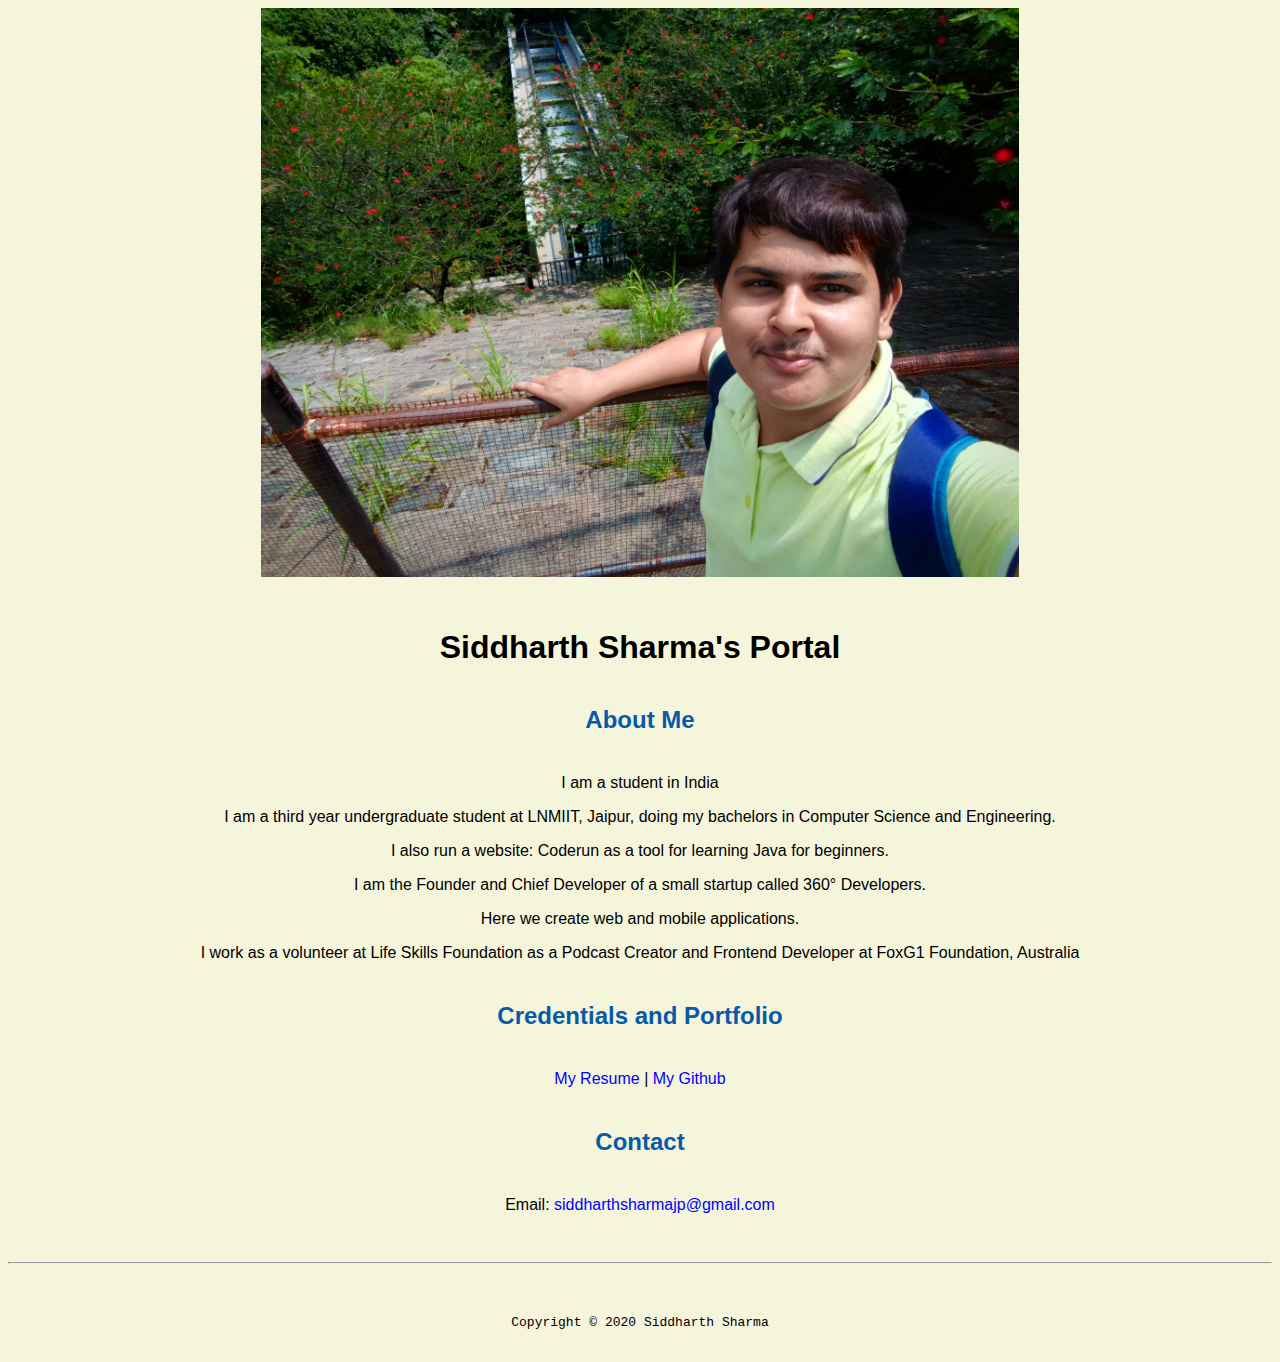
<file: index.html>
<!DOCTYPE html>
<html lang = "en">
<head>
	<meta charset="UTF-8">
	<title>Siddharth Sharma's Portal</title>
	<link rel="stylesheet" href="css/master.css">
	<link rel="FaviconIcon" href="favicon.ico" type="image/x-icon">
	<!-- For icon on URL bar -->
	<link rel="shortcut" href="favicon.ico" type="image/x-icon">
	<!-- For not shrinking on mobile device -->
	<meta name="viewport" content="width=device-width, initial-scale=1, shrink-to-fit=no"> 
	<!-- Search Engine Optimization -->
	<meta name="name" content="Siddharth Sharma's Portal">
	<!-- Untill website is not live ,once live remove this line -->
	<!--<meta name="robots" content="noindex,nofollow"> -->
</head>
<body>
	<img src="images/profile.jpg" alt="banner" width="60%">
	<h1>Siddharth Sharma's Portal</h1>
	<h2>About Me</h2>
	<p>I am a student in India</p>
	<p>I am a third year undergraduate student at LNMIIT, Jaipur, doing my bachelors in Computer Science and Engineering.</p>
	<p>I also run a website: Coderun as a tool for  learning Java for beginners.</p>
	<p>I am the Founder and Chief Developer of a small startup called 360&deg; Developers.</p>
	<p>Here we create web and mobile applications.</p>
	<p>I work as a volunteer at Life Skills Foundation as a Podcast Creator and Frontend Developer at FoxG1 Foundation, Australia</p>
	<h2>Credentials and Portfolio</h2>
	<p><a href="resume.html">My Resume</a> | <a href="https://github.com/innovatoronspree" target="_blank">My Github</a>
	</p>
	<h2>Contact</h2>
	<p>
		Email: <a href="mailto:siddharthsharmajp@gmail.com">siddharthsharmajp@gmail.com</a>
	</p>
	<footer>
		<hr>
		<code>Copyright &copy; 2020 Siddharth Sharma</code>
	</footer>
</body>
</html>
</file>
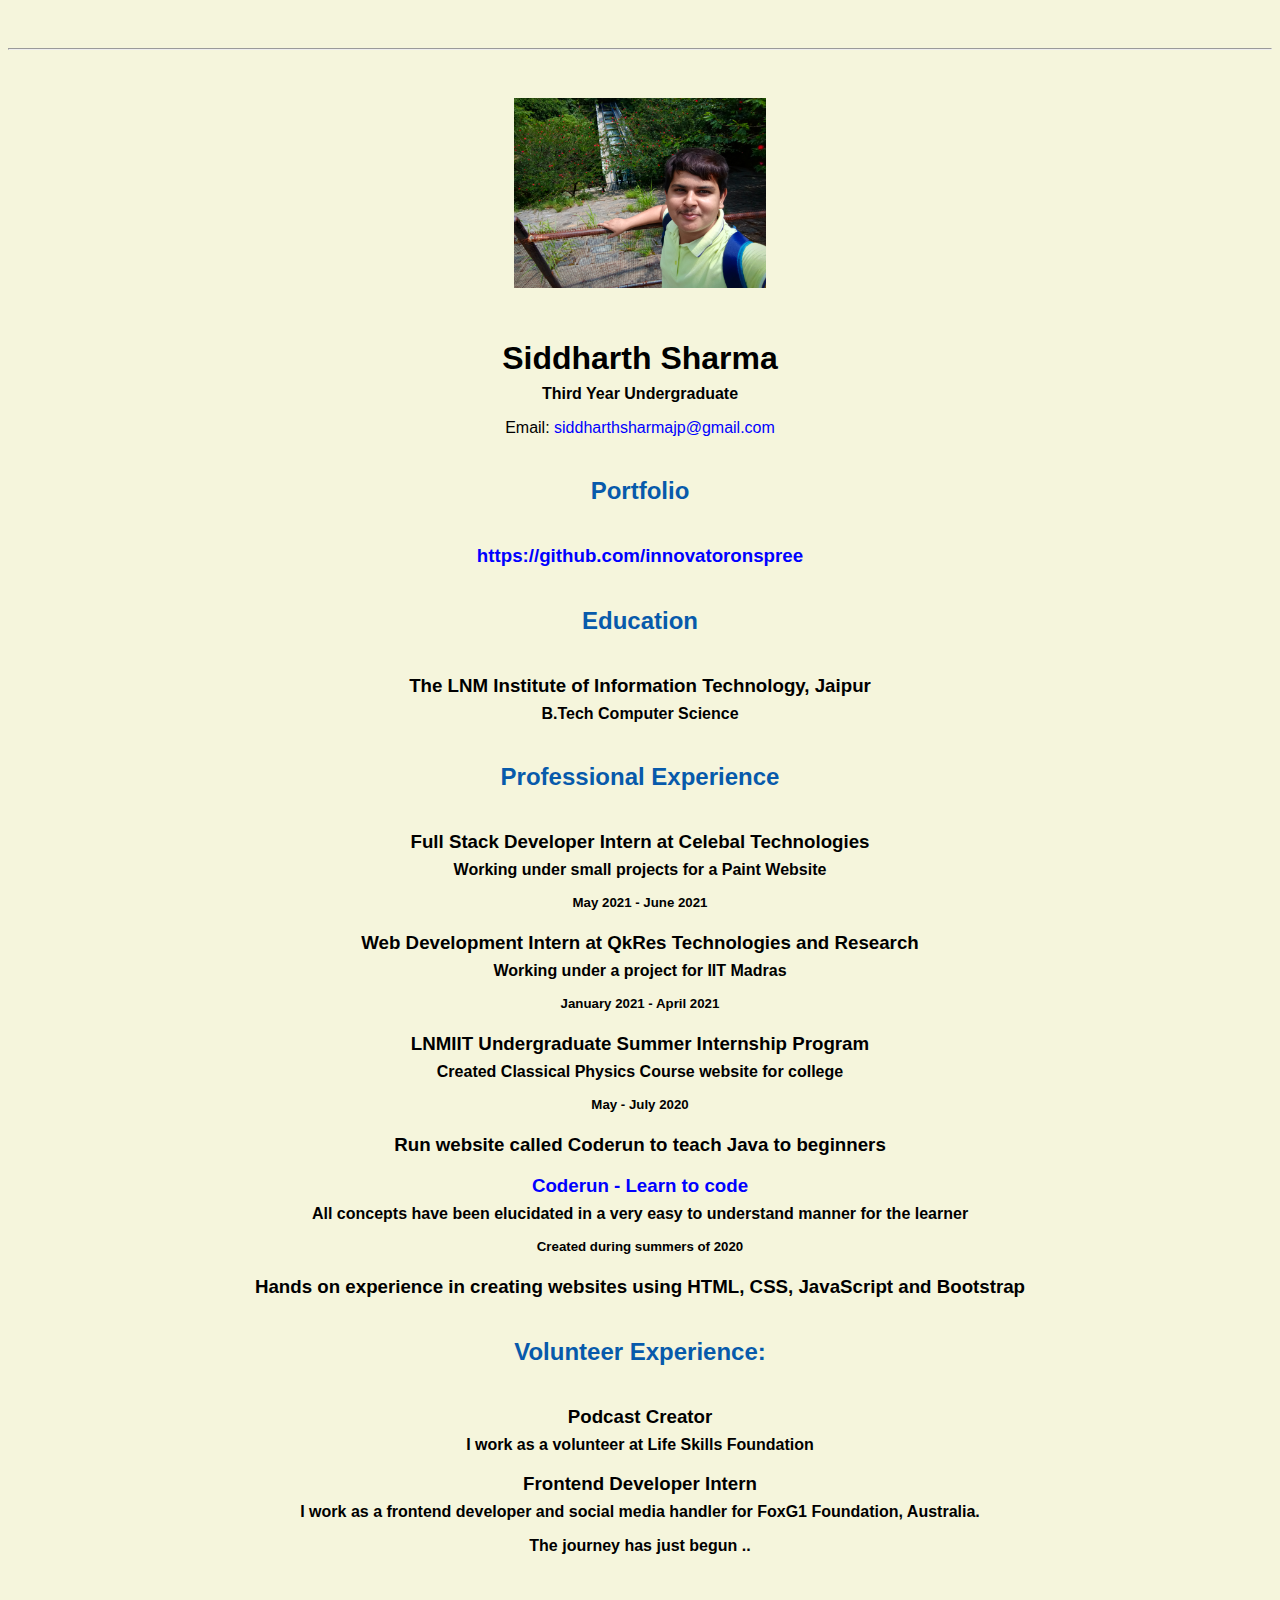
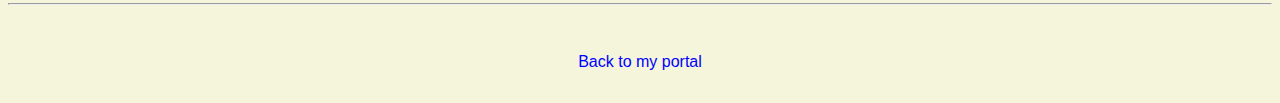
<file: resume.html>
<!DOCTYPE html>
<html lang = "en">
<head>
	<meta charset="UTF-8">
	<title>Siddharth Sharma's Resume</title>
	<link rel="stylesheet" href="css/master.css">
	<link rel="FaviconIcon" href="favicon.ico" type="image/x-icon">
	<!-- For icon on URL bar -->
	<link rel="shortcut" href="favicon.ico" type="image/x-icon">
	<!-- For not shrinking on mobile device -->
	<meta name="viewport" content="width=device-width, initial-scale=1, shrink-to-fit=no"> 
	<!-- Search Engine Optimization -->
	<meta name="name" content="Siddharth Sharma's Portal">
	<!-- Untill website is not live ,once live remove this line -->
	<meta name="robots" content="noindex,nofollow">
</head>
<body>
	<hr>

	<img src="images/profile.jpg" alt="Siddharth's pic" width="20%">

	<h1>Siddharth Sharma</h1>
	<h4>Third Year Undergraduate</h4>

	<p>Email: <a href="mailto:siddharthsharmajp@gmail.com" target="_blank">siddharthsharmajp@gmail.com</a>
	</p>

	<h2>Portfolio</h2>
	<h3><a href="https://github.com/innovatoronspree" target="_blank">https://github.com/innovatoronspree</a></h3> 

	<h2>Education</h2>

	<h3>The LNM Institute of Information Technology, Jaipur</h3>
	<h4>B.Tech Computer Science</h4>

	<h2>Professional Experience</h2>
	<h3>Full Stack Developer Intern at Celebal Technologies</h3>
	<h4>Working under small projects for a Paint Website</h4>
	<h5>May 2021 - June 2021</h5>

	<h3>Web Development Intern at QkRes Technologies and Research</h3>
	<h4>Working under a project for IIT Madras</h4>
	<h5>January 2021 - April 2021</h5>
	<h3>LNMIIT Undergraduate Summer Internship Program</h3>
	<h4>Created Classical Physics Course website for college</h4>
	<h5>May - July 2020</h5>
	<h3>Run website called Coderun to teach Java to beginners</h3>
	<h3><a href="https://coderun-learn-to-code.herokuapp.com" target="_blank">Coderun - Learn to code</a></h3> 
	<h4>All concepts have been elucidated in a very easy to understand manner for the learner</h4>
	<h5>Created during summers of 2020</h5>
	<h3>Hands on experience in creating websites using HTML, CSS, JavaScript and Bootstrap</h4>

	<h2>Volunteer Experience:</h2>
	<h3>Podcast Creator</h3>
	<h4>I work as a volunteer at Life Skills Foundation</h4>
	<h3>Frontend Developer Intern</h3>
	<h4>I work as a frontend developer and social media handler for FoxG1 Foundation, Australia.
	<h4>The journey has just begun .. </h4>
	
	<footer>
		<hr>
		<p><a href="index.html">Back to my portal</a></p>
	</footer>
</body>
</html>
</file>
<file: css/master.css>
a{
	text-decoration: none;
	color:blue;
}
a:hover{
	text-decoration: none;
	color:red;
}
body{
	background-color: beige;
	color: black;
	font-family: Arial,Helvetica,sans-serif;
	text-align:center;
}
footer{
	margin-top: 2rem;/* rem is root em */
	margin-bottom: 2rem;
}
h1{
	margin-bottom: 0.5rem;
	margin-top:3rem;
}
h2{	
	color: #075AAB;
	margin-bottom: 2.5rem;
	margin-top: 2.5rem;
}
h3{
	margin-bottom: 0;
	marker-top:2rem;
}
h4{
	margin-bottom: 1rem;
	margin-top: 0.5rem;
}
h5{
	margin-top: 0.5rem;
}

hr{
	margin-bottom:3rem;
	margin-top: 3rem;
}
</file>
